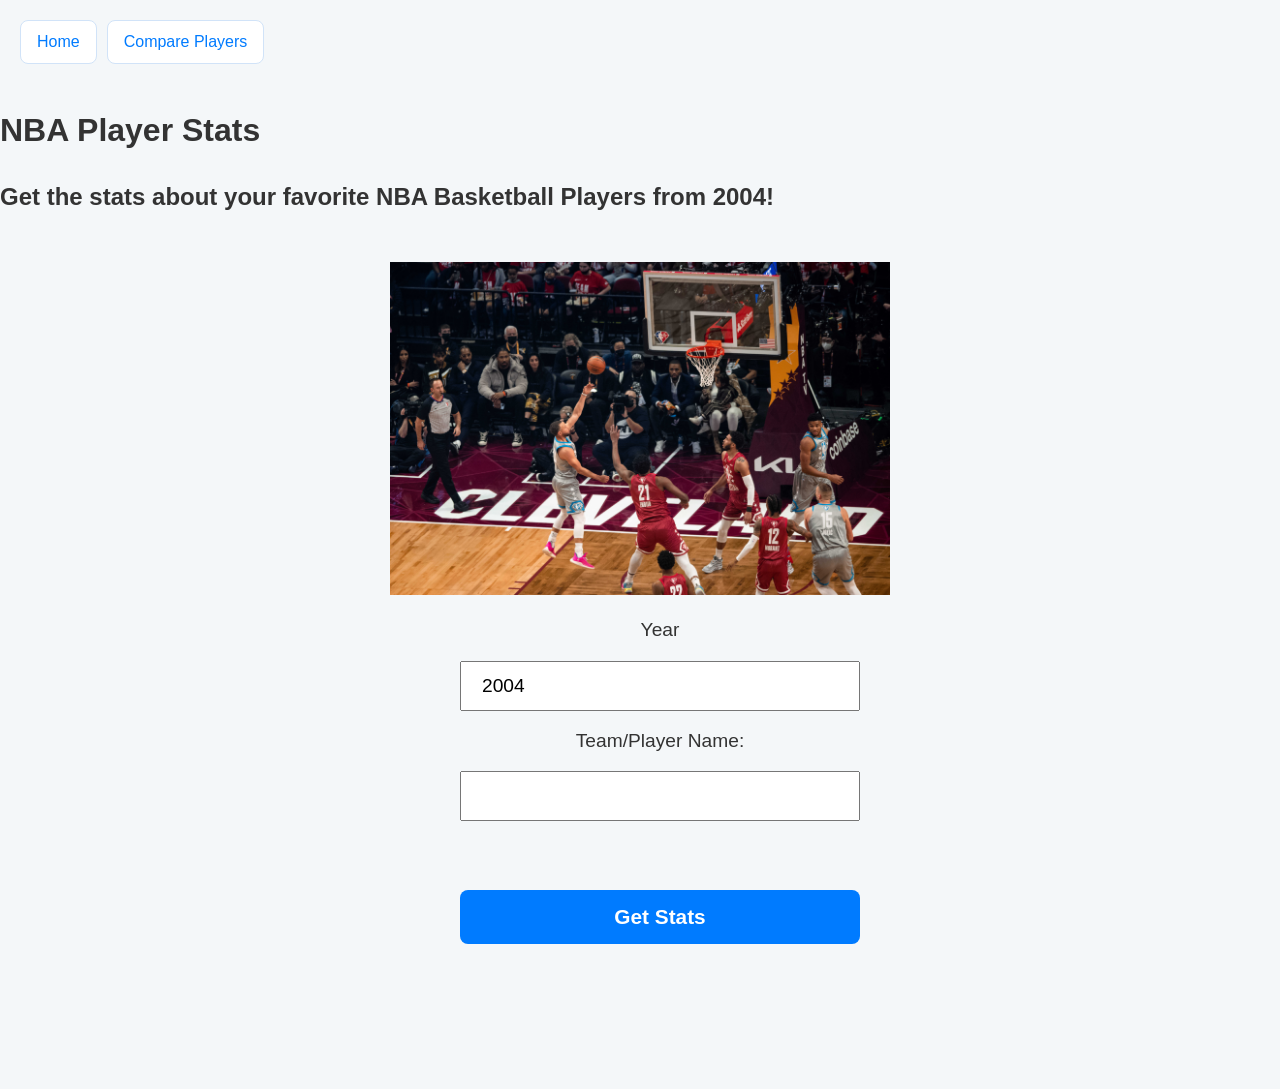
<file: index.html>
<head>
  <meta name="viewport" content="width=device-width, initial-scale=1.0">
  <link rel="icon" href="images/icon.png" type="image/x-icon">
  <title>NBA Stats Page</title>
  <meta charset="UTF-8">
  <link rel="stylesheet" href="styles.css">
  <script type="module" src="script.js"></script>
</head>

<body>
  <nav>
    <ul>
      <li><a href="index.html">Home</a></li>
      <li><a href="player_compare.html">Compare Players</a></li>
    </ul>
  </nav>
  <h1>NBA Player Stats</h1>

  <form>
    <h2>Get the stats about your favorite NBA Basketball Players from 2004!</h2><br>
    <div id="imgDiv">
      <img alt="Stephen Curry attempting to score a field goal at the 2022 NBA All-Star Game"
        src="/images/home-image.jpg">
    </div>
    <div class="PlayerStats">
      <label for="year">Year</label>
      <input type="number" id="year" min="2004" value="2004" max="2025">
      <label for="searchInput">Team/Player Name:</label>
      <input type="text" id="searchInput" name="playerName" list="searchSuggestions" autocomplete="off" required>
      <datalist id="searchSuggestions"></datalist>
      <p id="searchMessage"></p>
      <button id="submitPlayer" type="button">Get Stats</button><br>
    </div>

  </form>



  <table id="statsTable">
    <thead>
      <tr id="headerRow"></tr>
    </thead>
    <tbody id="tableBody"></tbody>
  </table>
  <div id="liveGames"></div>

</body>
</file>
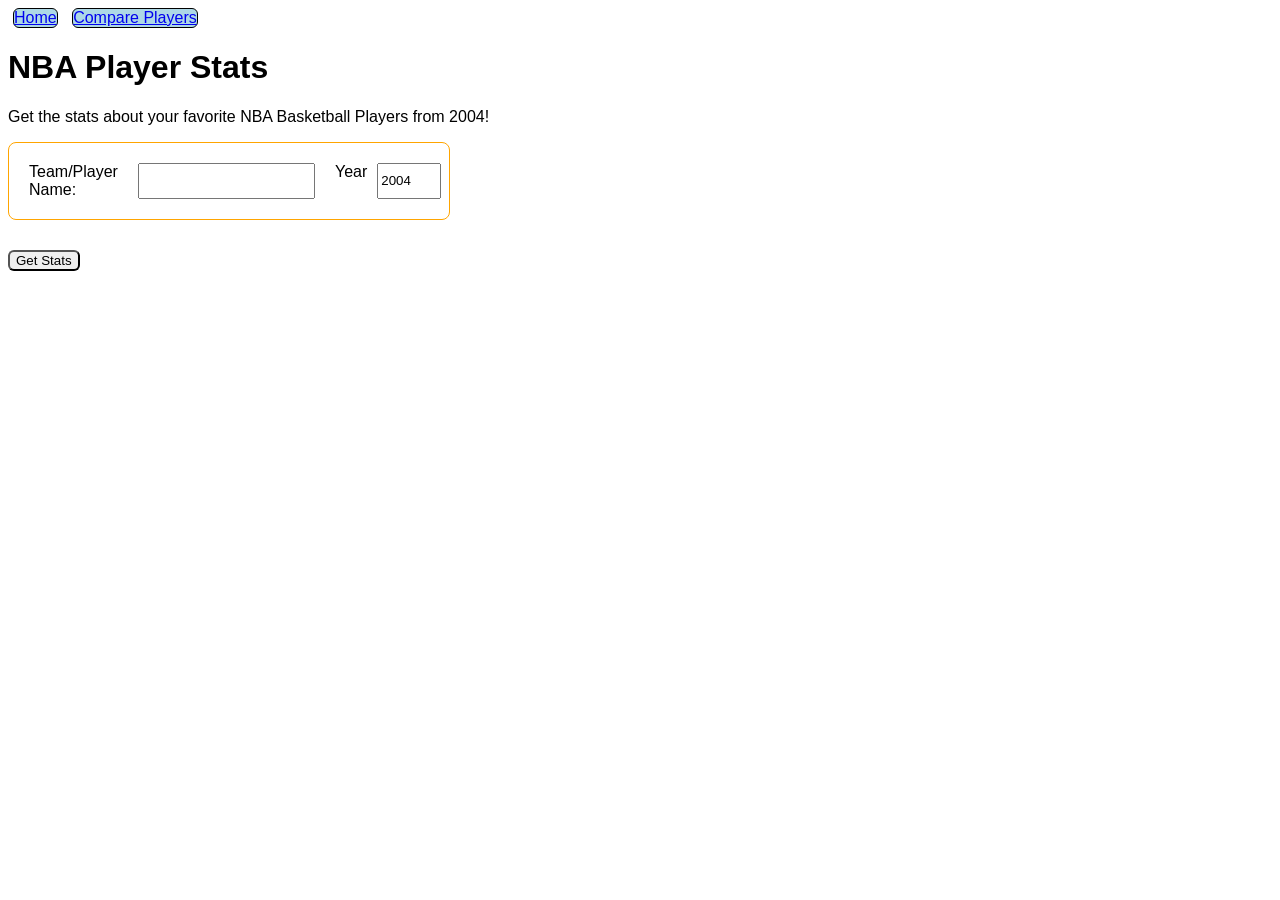
<file: public/index.html>
<head>
  <title>NBA Stats Page</title>
  <meta charset="UTF-8">
  <link rel="stylesheet" href="styles.css">
  <script type="module" src="script.js"></script>
</head>

<body>
  <nav>
    <ul>
      <li><a href="index.html">Home</a></li>
      <li><a href="player_compare.html">Compare Players</a></li>
    </ul>
  </nav>
  <h1>NBA Player Stats</h1>

  <form>
    <p>Get the stats about your favorite NBA Basketball Players from 2004!</p>
    <div id="PlayerStats">

      <label for="playerName">Team/Player Name:</label><br>
      <input type="text" id="searchInput" name="playerName" required><br>
      <label for ="year">Year</label>
      <input type="number" id="year" min="2004" value ="2004" max="2026">

    </div>
    <button id="submitPlayer" type="button">Get Stats</button>
  </form>
  <p id="searchMessage"></p>

  
  <table id="statsTable">
    <thead>
      <tr id="headerRow"></tr>
    </thead>
    <tbody id="tableBody"></tbody>
  </table>
  <div id="liveGames"></div>

</body>
</file>
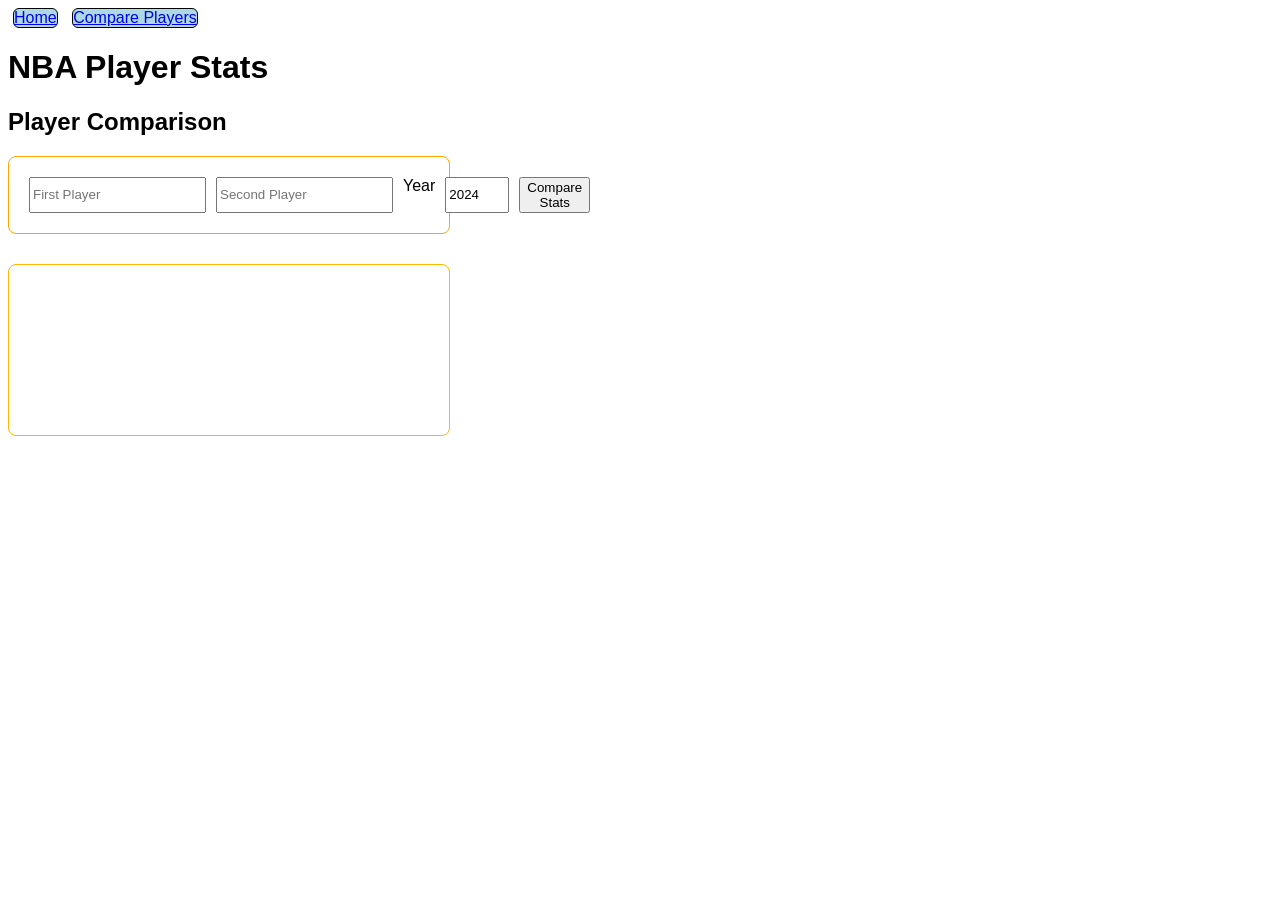
<file: public/player_compare.html>
<head>
    <title>NBA Stats Page</title>
    <meta charset="UTF-8">
    <link rel="stylesheet" href="styles.css">
    <script src="script.js"></script>
</head>

<body>
    <nav>
        <ul>
            <li><a href="index.html">Home</a></li>
            <li><a href="player_compare.html">Compare Players</a></li>
        </ul>
    </nav>
    <h1>NBA Player Stats</h1>

    <h2>Player Comparison</h2>

    <div class="search-area">
        <input type="text" id="p1Input" placeholder="First Player">
        <input type="text" id="p2Input" placeholder="Second Player">
        <label for="compareYear">Year</label>
        <input type="number" id="compareYear" min="2004" max="2025" value="2024">
        <button id="compareBtn">Compare Stats</button>
    </div>
<div id="compareGrid">
    <div id="player1Card" class="card">

        <div class="statsContainer" id="player1Stats">
          
        </div>
    </div>

    <div id="player2Card" class="card">
        
        <div class="statsContainer" id="player2Stats">
      
        </div>
    </div>
</div>
</file>
<file: styles.css>
body {
    font-family: "Segoe UI", Roboto, Helvetica, sans-serif;
    background-color: #f4f7f9;
    color: #333;
    margin: 0;
    line-height: 1.6;
}


nav ul {
    list-style-type: none;
    padding: 20px;
    margin: 0;
    display: flex;
    gap: 10px;
}

nav ul li {
    background-color: #fff;
    border: 1px solid #d1e3f8;
    border-radius: 8px;
    transition: all 0.3s ease;
}

nav ul li a {
    display: block;
    padding: 8px 16px;
    text-decoration: none;
    color: #007bff;
    font-weight: 500;
}

nav ul li:hover {
    background-color: #007bff;
    transform: translateY(-2px);
}

nav ul li:hover a {
    color: white;
}

#imgDiv {
    display: flex;
    justify-content: center;

}

#imgDiv img {
    width: 40%;
    height: 40%;
    max-width: 500px;
    max-height: 500px;
}

#liveGames {
    display: flex;
    flex-wrap: wrap;
    gap: 20px;
    width: 100%;
    justify-content: center;
    padding: 20px;
    box-sizing: border-box;
}

.search-area,
.PlayerStats,
#errorDiv {
    display: grid;
    gap: 15px;
    padding: 20px;
    width: 100%;
    place-items: center;
    font-size: 1.2rem;
}

.PlayerStats input,
.search-area input,
.search-area button , #submitPlayer{
    min-width: 250px;
    max-width: 400px;
    padding: 10px 20px;
    font-size: 1.1rem;
    cursor: pointer;
    box-sizing: border-box;
}


.game-card {
    background: #fff;
    border-radius: 12px;
    padding: 20px;
    width: 260px;
    display: flex;
    flex-direction: column;
    align-items: center;
    box-shadow: 0 4px 12px rgba(0, 0, 0, 0.05);
    transition: transform 0.2s ease;
}

.game-card:hover {
    transform: scale(1.03);
}


table {
    width: 90%;
    overflow-y: auto;
    margin: 20px auto;
    background: white;
    border-radius: 12px;
    border-collapse: collapse;
    box-shadow: 0 10px 25px rgba(0, 0, 0, 0.05);
}

thead {
    background: linear-gradient(135deg, #ff8a00, #ff5722);
    color: white;
}


th,
td {
    padding: 15px;
    text-align: left;
    border-bottom: 1px solid #f0f0f0;
}

th {
    position: -webkit-sticky; 
    position: sticky;   
     top: 0;
    position: -webkit-sticky;
  background: linear-gradient(135deg, #ff8a00, #ff5722);
  z-index: 10;


}

tbody tr:hover {
    background-color: #fff9f2;
}


#compareGrid {
    display: flex;
    justify-content: center;
    gap: 25px;
    padding: 40px 20px;
    background: #fff;
    border-top: 2px solid #ffb800;
}

.player-card {
    text-align: center;
    background: #fff;
    border: 1px solid #eee;
    border-top: 5px solid #ffb800;
    border-radius: 15px;
    padding: 25px;
    width: 350px;
    box-sizing: border-box;
    box-shadow: 0 8px 20px rgba(0, 0, 0, 0.08);
}

.player-name {
    margin: 0 0 10px 0;
    font-size: 1.6rem;
    font-weight: 800;
    color: #222;
}

.statsContainer {
    display: grid;
    grid-template-columns: 1fr 1fr;
    gap: 15px;
    background: #fdfdfd;
    border-radius: 10px;
    padding: 15px;
}


#submitPlayer,
#compareBtn {
    background: #007bff;
    color: white;
    border: none;
    padding: 13px 30px;
    border-radius: 8px;
    font-weight: 600;
    cursor: pointer;
    transition: 0.3s;
}

#submitPlayer:hover,
#compareBtn:hover {
    background-color: #0056b3;
    box-shadow: 0 4px 12px rgba(0, 91, 187, 0.3);
}


@media screen and (max-width: 600px) {
    nav ul {
        flex-direction: column;
    }

    #compareGrid {
        flex-direction: column;
        align-items: center;
        padding: 20px 10px;
        width: 100vw;
        max-width: 100%;
    }

    .player-card {
        min-width: 100%;
        margin: 10px auto;
        max-width: 500px;
        padding: 10px;
        box-sizing: border-box;
    }

    #imgDiv img {
        width: 75%;
        height: 75%;
    }

    .search-area label,
    .search-area p {
        font-size: 1.4rem;
        font-weight: bold;
        text-align: center;
    }

    h1 {
        font-size: 2.5rem;
        text-align: center;
    }

    #compareBtn,
    .search-area button {
        width: 90%;
        max-width: 400px;
        padding: 15px;
        font-size: 1.3rem;
        margin: 10px auto;
        display: block;
    }

}

.player-card table {
    width: 95%;
}

.search-area input,
.PlayerStats input {
    width: 90%;
    height: 50px;
    font-size: 1.2rem;
}

.search-area button , #submitPlayer{
    width: 90%;
    padding: 15px;
    font-size: 1.300rem;
}
</file>
<file: public/styles.css>
nav ul li  {
    background-color: #ADD8E6;
    border: 1px solid black;
    border-radius: 6px;
    
}

nav ul li a:hover {
    background-color: #87CEEB; 
    color:white;             
    transition: 0.3s;   
}
nav ul {
    list-style-type: none;
    padding: 0;
    margin: 0;
  
}

nav ul li {
    display: inline-block;
      list-style-type: none;
    margin: 0 5px;

}


#liveGames {
    display: flex; 
    flex-wrap: wrap; 
    gap: 20px; 
    width: 100%;    
    justify-content: center; 
    margin-bottom: 30px;
}


.game-card {
    background: #fff;
    border: 1px solid #ddd;
    border-radius: 8px;
    padding: 15px;
    width: 250px; 
    display: flex;
    flex-direction: column;
    align-items: center;
    text-align: center;
}


.game-card div {
    display: flex;
    align-items: center;
    justify-content: center;
    gap: 10px;
    margin: 10px 0;
}

.game-card p {
    margin: 5px 0;
    font-size: 14px;
}

body {
    font-family: Arial;
}

div {
    display: flex;
    gap: 10px;
    padding: 20px;
    background: white;
    border-radius: 8px;


    max-width: 400px;
    margin-bottom: 30px;
}

table {
    width: 90%;
    border-collapse: collapse;
    margin: 0 auto;
    background: white;
    border-radius: 8px;
    overflow: hidden;
    box-shadow: 0 4px 6px rgba(0, 0, 0, 0.05);
}

th,
td {
    padding: 12px 15px;
    text-align: left;
    border-bottom: 1px solid #eee;
}

#playerStats, .search-area{
     border: 1px solid orange;
}

#compareGrid {
  display: flex;
  justify-content: center;
  align-items: center;
  border:1px solid #ffb800;
  gap: 20px;
  padding: 20px;
  width: 100%;            
  min-width: fit-content;  
}


.player-card {
  background: #fff;
  border: 2px solid #ffb800;
  border-radius: 12px;
  padding: 20px;
  width: 350px;           
      
  box-shadow: 0 4px 10px rgba(0,0,0,0.1);
}

.player-name {
  margin: 0 0 15px 0;
  font-size: 1.8rem;
}


.statsContainer {
  display: grid;
  grid-template-columns: auto auto; 
  gap: 10px;

  padding: 15px;

}


tr:hover {
    color: blue
}

thead {
    background: linear-gradient(135deg, #ff8a00, #ff5722);
}


#submitPlayer {
    color: black;
    border-radius: 6px;



}

#submitPlayer:hover {
    background-color: #1a7cad;
    transition: 0.5s;
}
</file>
